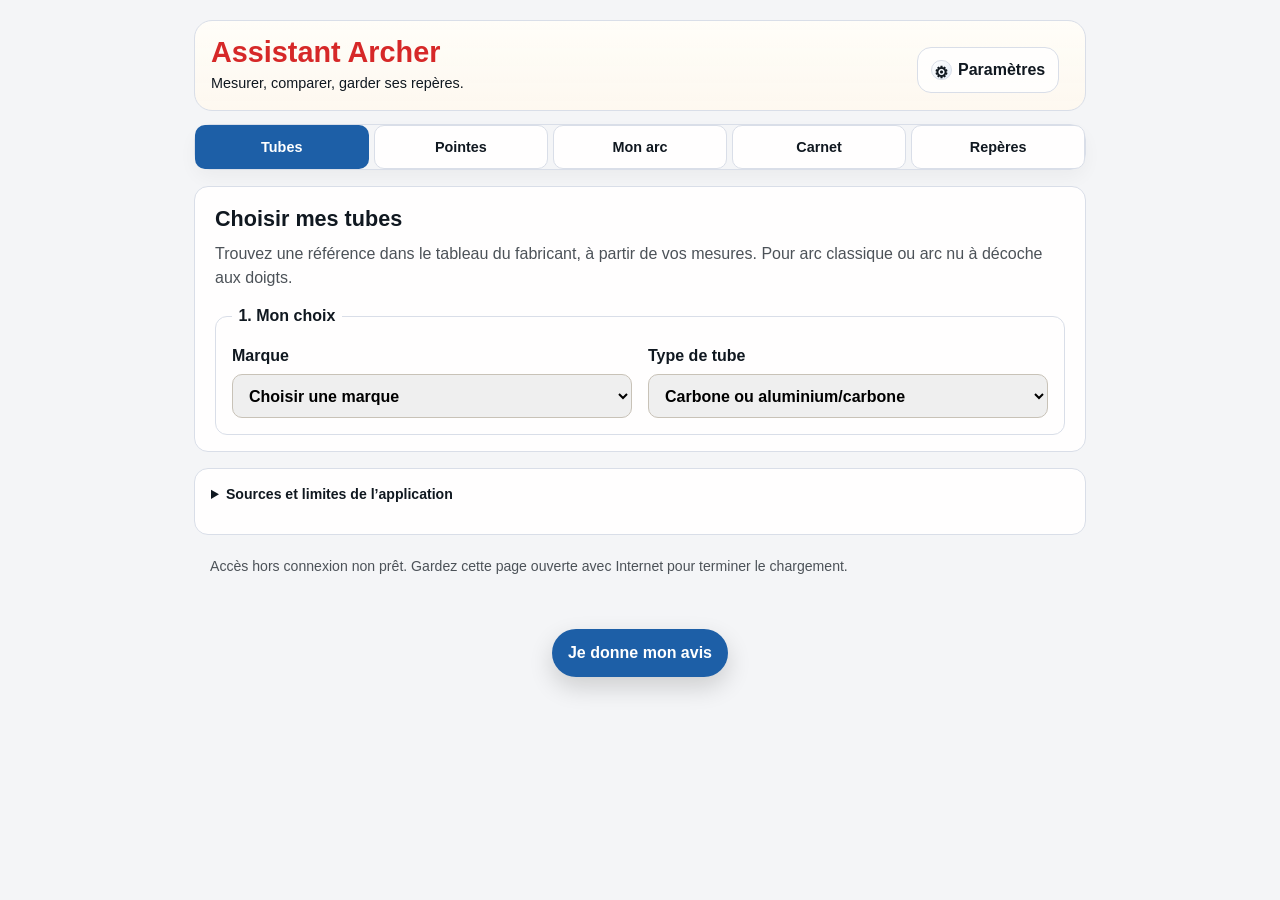
<file: index.html>
<!doctype html>
<html lang="fr">
<head>
  <meta charset="UTF-8" />
  <meta name="viewport" content="width=device-width, initial-scale=1.0" />
  <title>Assistant Archer</title>
  <meta name="description" content="Assistant Archer : aide indicative au choix des fleches, aux reglages et aux reperes." />
  <meta name="theme-color" content="#b23b2f" />
  <link rel="manifest" href="manifest.webmanifest" />
  <link rel="icon" href="icon-assistant-archer-v11.svg" type="image/svg+xml" />
  <link rel="stylesheet" href="styles.css?v=20261127-simple-2" />
  <link rel="stylesheet" id="releaseTheme" href="release.css?v=20261127-simple-2" />
</head>
<body>
  <main class="app">
    <header class="hero">
      <div class="hero-copy"><h1>Assistant Archer</h1><p>Mesurer, comparer, garder ses repères.</p></div>
      <details class="app-settings">
        <summary class="app-settings-toggle" aria-label="Ouvrir les parametres"><span class="gear-icon" aria-hidden="true">&#9881;</span><span> Paramètres</span></summary>
        <div class="app-settings-body">
          <div class="app-settings-grid">
            <div class="theme-picker"><label for="themeSelect">Thème</label><select id="themeSelect"><option value="cible">Cible</option><option value="campagne">Campagne</option><option value="3d">3D</option></select></div>
            <label>Type d’arc<select id="bowStyle"><option value="classique">Classique</option><option value="barebow">Barebow</option></select></label>
          </div>
          <p id="appReleaseStatic" style="margin:.8rem 0 0;font-weight:700;opacity:.8">Version : audit du 21 octobre 2026</p>
        </div>
      </details>
    </header>

    <nav class="tab-nav" aria-label="Navigation principale"><button type="button" class="tab-button is-active" data-tab="spine">Tubes</button><button type="button" class="tab-button" data-tab="point">Pointes</button><button type="button" class="tab-button" data-tab="arc-setup">Mon arc</button><button type="button" class="tab-button" data-tab="notebook">Carnet</button><button type="button" class="tab-button" data-tab="sight" id="sightTabButton">Repères</button></nav>

    <section class="tab-panel" data-panel="point" hidden>
      <section class="card">
        <h2>Comparer mes pointes</h2>
        <p>Comparez votre montage au tableau, puis préparez un essai au tir. Pour classique et arc nu à décoche aux doigts.</p>
        <form id="point-form" novalidate>
          <fieldset><legend>1. Mon tube actuel</legend><div class="field-grid">
            <label>Marque du tube<select id="point-brand"><option value="">Choisir la marque</option><option value="easton">Easton</option><option value="victory">Victory</option><option value="skylon">Skylon</option><option value="carbon">Carbon Express (document uniquement)</option></select></label>
            <label>Modèle exact<input id="point-model" type="text" maxlength="100" placeholder="Inscription sur le tube" required></label>
            <label>Type de tube<select id="point-material"><option value="carbon">Carbone ou aluminium/carbone</option><option value="alu">Aluminium — code de taille</option></select></label>
            <label>Spine ou code inscrit<input id="point-spine" type="text" maxlength="30" placeholder="Valeur inscrite sur votre tube" required></label>
            <label>Longueur pour ce tableau (pouces)<input id="point-length" type="number" min="1" step="any" required></label>
            <label>Puissance mesurée à mon allonge (lb)<input id="point-weight" type="number" min="1" step="any" required></label>
            <label>Type de branches<select id="point-limbs"><option value="">À identifier</option><option value="carbon">Carbone de compétition (termes Easton)</option><option value="beginner">Bois / fibre de verre débutant</option></select></label>
          </div><p id="point-length-help" class="field-hint"></p><p>Le code d’un tube aluminium (par exemple 1914) ne se convertit pas directement en spine carbone.</p></fieldset>
          <fieldset><legend>2. Ma masse avant</legend><div class="field-grid">
            <label>Masse de ma pointe (grains)<input id="point-mass" type="number" min="1" step="any" required></label>
            <label>Insert, outsert et autres composants avant (grains)<input id="point-insert" type="number" min="0" step="any" placeholder="0 si aucun" required></label>
          </div><details id="point-options"><summary>Comparer d’autres masses de pointe (facultatif)</summary><label>Autres masses de pointe à comparer (facultatif)<input id="point-candidates" type="text" maxlength="150" placeholder="Séparer les masses par ;" aria-describedby="candidate-help"></label><p id="candidate-help">Saisissez seulement les masses que vous envisagez pour une pointe compatible. L’insert reste inchangé dans la comparaison.</p></details></fieldset>
          <details class="trial-details"><summary>3. J’ai fait un essai fûts nus / flèches empennées (facultatif)</summary>
            <p>Comparez des flèches de même montage, pointes de cible, au même point visé. Observez les groupes depuis le pas de tir. Contrôlez d’abord le détalonnage et les contacts ; faites-vous accompagner pour vos premiers essais.</p>
            <div class="field-grid"><label>Ma latéralité<select id="point-hand"><option value="">À préciser</option><option value="right">Droitier</option><option value="left">Gaucher</option></select></label>
            <label>Groupe des fûts nus par rapport aux empennées<select id="point-impact"><option value="none">Pas d’essai / résultat incertain</option><option value="left">À gauche</option><option value="center">Dans le même groupe</option><option value="right">À droite</option></select></label></div>
            <label class="check-line"><input id="point-repeatable" type="checkbox"> L’écart est répété sur plusieurs volées, avec des groupements réguliers.</label>
            <label class="check-line"><input id="point-clearance" type="checkbox"> J’ai contrôlé l’absence de contact parasite des flèches avec l’arc.</label>
          </details>
          <label class="check-line"><input id="point-measured" type="checkbox"> Je confirme mes mesures, les masses avant et la convention de longueur du fabricant.</label>
          <button type="submit">Comparer au tableau</button>
        </form>
      </section>
      <section class="card result" id="point-result" tabindex="-1" aria-live="polite" hidden><h2>Ma comparaison</h2><p>Le spine seul ne suffit pas. Renseignez le montage pour lire le tableau ; ajoutez votre essai pour obtenir une piste de réglage.</p></section>
      <section class="point-actions" hidden><button id="save-point" type="button" disabled>Enregistrer dans mon carnet</button><p id="point-save-status" role="status"></p></section>
    </section>

    <section class="tab-panel is-active" data-panel="spine">
      <section class="card tube-choice-card">
        <h2>Choisir mes tubes</h2>
        <p class="tube-intro">Trouvez une référence dans le tableau du fabricant, à partir de vos mesures. Pour arc classique ou arc nu à décoche aux doigts.</p>
        <form id="spine-form" novalidate autocomplete="off">
          <fieldset><legend>1. Mon choix</legend><div class="field-grid">
            <label>Marque<select id="preferredBrand" required><option value="">Choisir une marque</option><option value="easton">Easton</option><option value="victory">Victory</option><option value="skylon">Skylon</option><option value="all">Comparer Easton, Victory et Skylon</option><option value="carbon">Carbon Express — document uniquement</option></select></label>
            <label>Type de tube<select id="shaftMaterial"><option value="carbon">Carbone ou aluminium/carbone</option><option value="alu">Aluminium — codes de taille</option><option value="all">Comparer les matériaux disponibles</option></select></label>
          </div><p id="tube-compatibility" class="field-hint" hidden>Pour cette marque, aucun tableau aluminium n’est contrôlé. Choisissez Easton pour lire des codes aluminium.</p></fieldset>
          <section id="tube-document" class="tube-reading" hidden><h3>Carbon Express : consulter la source</h3><p>Des codes du document restent ambigus. Aucun spine générique n’est calculé à partir de ces codes.</p><a href="https://thecarbonexpress.com/wp-content/uploads/2024/11/recurve-series-arrow-selection-chart.pdf" target="_blank" rel="noopener noreferrer">Ouvrir le tableau Carbon Express</a></section>
          <fieldset id="tube-measures" hidden><legend>2. Mes mesures</legend>
            <div class="field-grid"><label id="drawWeightLabel"><span>Puissance à mon allonge</span><input id="drawWeight" type="number" min="0" step="any" inputmode="decimal" placeholder="Mesurée au peson" required></label><label>Unité de puissance<select id="tube-weight-unit"><option value="lb">Livres (lb)</option><option value="kg">Kilogrammes (kg)</option></select></label>
            <label id="arrowLengthLabel"><span id="tube-length-title">Longueur de flèche pour le tableau (pouces)</span><input id="arrowLength" type="number" min="0" step="any" inputmode="decimal" placeholder="Votre mesure" required></label><label>Unité des longueurs<select id="tube-length-unit"><option value="in">Pouces</option><option value="cm">Centimètres</option></select></label></div>
            <p id="tube-length-help" class="field-hint"></p>
            <label id="tube-skylon-extra" hidden><span id="tube-skylon-title">Longueur Skylon de coupe à coupe (pouces, facultatif)</span><input id="verifiedSkylonLength" type="number" min="0" step="any" inputmode="decimal" placeholder="Mesure distincte, pour le résultat Skylon"></label>
            <details><summary>Comment prendre les mesures ?</summary><p>Mesurez la puissance au peson à votre allonge de tir, avec votre arc monté. La puissance marquée sur les branches ne la remplace pas. Pour la longueur, utilisez les points de mesure indiqués ci-dessus ; l’allonge et la longueur de flèche sont deux mesures différentes.</p><p>Les unités choisies sont converties vers celles du tableau. L’application n’arrondit pas une puissance pour la faire entrer dans une ligne absente.</p></details>
          </fieldset>
          <fieldset id="tube-conditions" hidden><legend>3. Conditions du tableau</legend><div class="field-grid">
            <label>Masse avant totale (grains)<input id="verifiedFront" type="number" min="0" step="any" inputmode="decimal" placeholder="Pointe + insert et autres masses avant"></label>
            <label>Branches pour le tableau Easton<select id="verifiedLimbs"><option value="">Identifier mes branches</option><option value="carbon">Carbone de compétition (termes Easton)</option><option value="beginner">Bois / fibre de verre débutant</option></select></label>
          </div><p class="field-hint">Additionnez les masses réellement montées à l’avant. Ne confondez pas les grains avec les grammes.</p></fieldset>
          <label id="tube-confirmation" class="check-line" hidden><input id="verifiedConvention" type="checkbox"> Je confirme la puissance mesurée, la longueur selon la convention indiquée et les conditions du tableau.</label>
          <p id="selection-status" role="alert"></p>
          <button id="tube-submit" type="submit" hidden>Lire le tableau fabricant</button>
          <div hidden>
            <div id="guidedQuestions"><select id="archerExperience"><option value="experienced">Matériel personnel</option></select><select id="guidedGoal"><option value="club">Club</option></select></div>
            <div class="measurement-check"><input id="drawWeightKnown" type="checkbox"><input id="arrowLengthKnown" type="checkbox"></div>
            <p id="searchModeHelp"></p><p id="materialGuidance"></p><p id="measurementHelp"></p>
            <label id="shootingProfileWrap"><select id="shootingProfile"><option value="recurve_outdoor">Classique</option></select></label>
            <label id="shootingEnvironmentWrap"><select id="shootingEnvironment"><option value="outdoor">Extérieur</option></select></label>
            <label id="disciplineWrap"><select id="discipline"><option value="target">Cible</option></select></label>
          </div>
        </form>
      </section>
      <section class="card result tube-result" id="result" tabindex="-1" aria-live="polite" hidden></section>
      <section id="history" hidden><div id="historyContent"></div><button id="clearHistoryBtn" type="button">Vider l’historique</button></section>

    </section>

    <section class="tab-panel arc-setup-panel" data-panel="arc-setup" hidden>
      <section class="card arc-setup-card">
        <h2 id="arcSetupHeading">Mesures de mon arc</h2>
        <p id="arcSetupIntro">Relevez le band et les deux distances de tiller.</p>
        <form id="arc-setup-form" novalidate autocomplete="off">
          <section class="subcard"><h3>Mes relevés</h3><div class="field-grid">
            <label>Distance corde / branche haute (mm)<input id="upperTiller" type="number" min="150" max="260" step="0.5" placeholder="Ex : 222" required /></label>
<label>Distance corde / branche basse mesuree (mm)<input id="lowerTillerMeasured" type="number" min="150" max="260" step="0.5" placeholder="Ex : 218" required /></label>
<label>Band mesure (cm)<input id="braceMeasured" type="number" min="18" max="28" step="0.1" placeholder="Ex : 22,6" /></label>
          </div><p>Utilisez la même méthode pour les mesures haute et basse.</p></section>
          <details class="measure-help"><summary>Comment mesurer le band et le tiller ?</summary><p>Pour le band, utilisez le point de référence défini par la notice de la poignée. Pour le tiller, relevez la distance corde / branche en haut puis en bas, aux points indiqués par le fabricant.</p><p id="arcSetupDocRef">La notice du matériel définit les limites de réglage.</p><p>Le calcul ne prescrit aucune valeur cible. Faites-vous accompagner pour une première modification des vis de branches.</p></details>
          <details class="subcard"><summary>Identifier mon matériel (facultatif)</summary><h3>Identification du matériel</h3><div class="field-grid">
            <label>Taille d'arc (AMO)<select id="arcLength"><option value="66">66&quot;</option><option value="68" selected>68&quot;</option><option value="70">70&quot;</option><option value="72">72&quot;</option></select></label>
<label>Taille de poignee (&quot;)<select id="riserLength"><option value="23">23&quot;</option><option value="25" selected>25&quot;</option><option value="27">27&quot;</option></select></label>
<label>Puissance marquee des branches (lbs)<input id="limbMarkedWeight" type="number" min="10" max="60" step="1" placeholder="Mesure personnelle" required /></label>
<label>Allonge reelle (&quot;)<input id="drawLengthForWeight" type="number" min="22" max="34" step="0.25" placeholder="Mesure personnelle" required /></label>
          </div><p>Ces champs n’estiment pas la puissance réelle.</p></details>
                  <section class="subcard" id="barebowArcSetupCard" hidden><h3>Reglage arc nu</h3><p>Les reglages d'arc nu dependent fortement de la prise de corde et du deplacement des doigts sous l'encoche. Validez a plusieurs distances.</p><div class="field-grid"><label>Band mesure (cm)<input id="arcBbBandMeasured" type="number" min="18" max="28" step="0.1" /></label><label>Tiller mesure (mm)<input id="arcBbTillerMeasured" type="number" min="-8" max="12" step="0.5" /></label><label>Detalonnage mesure (mm)<input id="arcBbNockingMeasured" type="number" min="0" max="20" step="0.5" /></label><label>Point d ancrage<input id="arcBbAnchorPoint" type="text" maxlength="80" /></label><label>Deplacement des doigts sous l encoche<input id="arcBbStringwalk" type="text" maxlength="80" /></label><label>Point d encochage<input id="arcBbNockingPoint" type="text" maxlength="40" /></label><label>Band<input id="arcBbBraceHeight" type="text" maxlength="40" /></label><label>Tiller<input id="arcBbTiller" type="text" maxlength="40" /></label><label>Berger button<input id="arcBbBerger" type="text" maxlength="80" /></label><label>Centrage fleche<input id="arcBbCenterShot" type="text" maxlength="80" /></label></div></section>
          <button type="submit">Calculer mon tiller</button>
        </form>
      </section>
      <section class="card result" id="arcSetupResult" aria-live="polite" hidden></section>
    </section>

    <section class="tab-panel" data-panel="sight" hidden>
      <section class="card sight-card">
        <div class="sight-header">
          <div>
            <h2 id="sightHeading">Reglage du viseur</h2>
            <p id="sightIntro">Enregistrez vos reperes de viseur par distance et visualisez-les sur une reglette.</p>
          </div>
          <div class="sight-logo" aria-hidden="true">
            <span class="sight-logo-ring"></span>
            <span class="sight-logo-pin"></span>
          </div>
        </div>

        <form id="sight-form" novalidate autocomplete="off">
          <section class="subcard">
            <h3>Fiche viseur</h3>
            <div class="field-grid">
              <label>
                Date
                <input id="sightDate" type="date" required />
              </label>
              <label>
                Titre
                <input id="sightTitle" type="text" maxlength="100" placeholder="Ex : exterieur carbone / salle alu" />
              </label>
              <label>
                Viseur / arc
                <input id="sightEquipment" type="text" maxlength="100" placeholder="Ex : Shibuya / viseur club / WNS" />
              </label>
              <label>
                Fleches utilisees
                <input id="sightArrows" type="text" maxlength="100" placeholder="Ex : Skylon Paragon 700, pointe 100 gr" />
              </label>
            </div>
          </section>

          <section class="subcard">
            <h3>Mes repères par distance</h3><p>Saisissez vos relevés personnels et précisez leur unité dans les notes. La réglette facultative représente uniquement les valeurs numériques en centimètres.</p>
            <div class="sight-layout">
              <div class="sight-mark-grid sight-mark-fields">
                <label>
                  18 m
                  <input id="sightMark18" class="sight-mark-input" data-distance="18" type="text" inputmode="decimal" maxlength="20" />
                </label>
                <label>
                  30 m
                  <input id="sightMark30" class="sight-mark-input" data-distance="30" type="text" inputmode="decimal" maxlength="20" />
                </label>
                <label>
                  40 m
                  <input id="sightMark40" class="sight-mark-input" data-distance="40" type="text" inputmode="decimal" maxlength="20" />
                </label>
                <label>
                  50 m
                  <input id="sightMark50" class="sight-mark-input" data-distance="50" type="text" inputmode="decimal" maxlength="20" />
                </label>
                <label>
                  60 m
                  <input id="sightMark60" class="sight-mark-input" data-distance="60" type="text" inputmode="decimal" maxlength="20" />
                </label>
                <label>
                  70 m
                  <input id="sightMark70" class="sight-mark-input" data-distance="70" type="text" inputmode="decimal" maxlength="20" />
                </label>
              </div>
              <div class="sight-custom-distance">

                <label>
                  Distance a reperer (m)
                  <input id="sightCustomDistance" type="number" min="1" max="120" step="1" inputmode="numeric" placeholder="Ex : 25" />
                </label>
                <button id="addSightDistanceBtn" type="button">Ajouter une distance</button>
              </div>

              <details class="sight-ruler-details"><summary>Voir mes repères sur la réglette (facultatif)</summary><label>
                  Ecriture reglette
                  <select id="scaleLabelSideSight" aria-label="Position des mesures de reglette viseur">
                    <option value="left">Gauche</option>
                    <option value="right">Droite</option>
                  </select>
                </label>              <div class="sight-visual" id="sightVisual" aria-label="Representation des reperes de viseur">
                <p class="sight-help" id="sightHelp">Indiquez une distance, ajoutez le curseur, puis glissez-le sur la reglette.</p>
                <div class="sight-rail" id="sightRail" aria-label="Reglette de viseur de 0 a 16 centimetres">
                  <span class="sight-scale-label" style="top: 8%">0 cm</span>
                  <span class="sight-scale-label" style="top: 29%">4</span>
                  <span class="sight-scale-label" style="top: 50%">8</span>
                  <span class="sight-scale-label" style="top: 71%">12</span>
                  <span class="sight-scale-label" style="top: 92%">16 cm</span>
                  <span class="sight-tick is-major" style="top: 8%"></span>
                  <span class="sight-tick is-major" style="top: 29%"></span>
                  <span class="sight-tick is-major" style="top: 50%"></span>
                  <span class="sight-tick is-major" style="top: 71%"></span>
                  <span class="sight-tick is-major" style="top: 92%"></span>
                  <div id="sightMarkers" class="sight-markers"></div>
                </div>
                <p class="sight-scale-note" id="sightScaleNote">0 cm en haut, 16 cm en bas. Fleches clavier : 1 mm, Page : 1 cm.</p>
              </div>
            </div>
            <label>
              <span id="sightNotesLabel">Notes viseur</span>
              <textarea id="sightNotes" rows="3" maxlength="700" placeholder="Ex : verifier 50 m avec vent de face, lumiere faible, changement de pointe..."></textarea>
            </label>
            <div class="row-actions">
              <button id="saveSightBtn" type="submit">Enregistrer le reglage viseur</button>
              <button id="resetSightBtn" type="button">Vider</button>
            </div>
          </section>
        </form>
      </section>

      <section class="card result" id="sightResult" aria-live="polite">
        <h2 id="sightResultHeading">Reglages viseur enregistres</h2>
        <p id="sightStatus">Aucun reglage viseur pour le moment.</p>
        <div id="sightContent"></div>
      </section>
    </section>

    <section class="tab-panel" data-panel="notebook" hidden>
      <section class="card"><h2>Mon carnet</h2><p>Gardez vos configurations et vos observations au tir. Seul un titre, un arc ou un modèle de flèche est nécessaire pour enregistrer.</p>
        <form id="notebook-form" novalidate autocomplete="off">
          <div class="field-grid">
            <label>
                Date
                <input id="notebookDate" type="date" required />
              </label>
<label>
                Titre libre
                <input id="notebookTitle" type="text" maxlength="100" placeholder="Ex : reglages salle mars / setup exterieur" />
              </label>
<label>
                Arc / modele
                <input id="notebookArcModel" type="text" maxlength="100" placeholder="Ex : WNS / Hoyt / autre" />
              </label>
<label>
                Modele
                <input id="notebookArrowModel" type="text" maxlength="100" list="notebookArrowModelOptions" placeholder="Ex : Paragon 800" />
                <datalist id="notebookArrowModelOptions"></datalist>
                <small id="notebookArrowModelHint" class="field-hint"></small>
              </label>
<label>
                Spine
                <input id="notebookArrowSpine" type="text" maxlength="40" placeholder="Ex : 800 / A3 / NPX7500" />
              </label>
          </div>
          <details id="notebook-details"><summary>Ajouter les mesures et le matériel détaillé</summary>
            <h3>Arc et réglages</h3><div class="field-grid">
              <label>
                Taille d'arc
                <input id="notebookArcLength" type="text" maxlength="20" placeholder='Ex : 68"' />
              </label>
<label>
                Poignee
                <input id="notebookRiserLength" type="text" maxlength="20" placeholder='Ex : 25"' />
              </label>
<label>
                Branches
                <input id="notebookLimbs" type="text" maxlength="100" placeholder="Ex : WNS / Uukha / autre" />
              </label>
<label>
                Puissance marquee
                <input id="notebookLimbWeight" type="text" maxlength="20" placeholder="Ex : 30 lbs" />
              </label>
<label>
                Allonge
                <input id="notebookDrawLength" type="text" maxlength="20" placeholder='Ex : 28"' />
              </label>
<label>
                Band
                <input id="notebookBrace" type="text" maxlength="20" placeholder="Ex : 22,5 cm" />
              </label>
<label>
                Tiller haut
                <input id="notebookUpperTiller" type="text" maxlength="20" placeholder="Ex : 222 mm" />
              </label>
<label>
                Tiller bas
                <input id="notebookLowerTiller" type="text" maxlength="20" placeholder="Ex : 216 mm" />
              </label>
<label>
                Tiller positif
                <input id="notebookPositiveTiller" type="text" maxlength="20" placeholder="Ex : +6 mm" />
              </label>
<label>
                Puissance tiree estimee
                <input id="notebookEstimatedWeight" type="text" maxlength="20" placeholder="Ex : 31 lbs" />
              </label>
            </div>
            <h3>Flèches</h3><div class="field-grid">
              <label>
                Marque
                <input id="notebookArrowBrand" type="text" maxlength="80" placeholder="Ex : Skylon" />
              </label>
<label>
                Longueur
                <input id="notebookArrowLength" type="text" maxlength="20" placeholder='Ex : 28"' />
              </label>
<label>
                Pointe
                <input id="notebookPointWeight" type="text" maxlength="20" placeholder="Ex : 100 gr" />
              </label>
            </div>
            <button id="prefillNotebookBtn" type="button" class="secondary-action">Reprendre mes mesures</button>
          </details>
          <label>
              Remarques / sensations / conseil entraineur
              <textarea id="notebookNotes" rows="5" maxlength="1000" placeholder="Ex : bon ressenti, a re-tester avec 110 gr, avis entraineur..."></textarea>
            </label>
          <div class="row-actions"><button id="saveNotebookBtn" type="submit">Enregistrer la fiche</button><button id="resetNotebookBtn" type="button" class="secondary-action">Nouvelle fiche</button></div>
        </form>
      </section>
      <section class="card result" id="notebookResult" aria-live="polite"><h2>Mes fiches</h2><p id="notebookStatus">Aucune fiche pour le moment.</p><div id="notebookContent"></div></section>
    </section>
  </main>
  <button id="feedbackToggleBtn" class="feedback-toggle" type="button" aria-expanded="false" aria-controls="feedbackPanel">Je donne mon avis</button>
  <section id="feedbackPanel" class="feedback-panel" hidden><div class="feedback-panel-card"><div class="feedback-panel-head"><h2>Je donne mon avis</h2><button id="feedbackCloseBtn" type="button" class="feedback-close">Fermer</button></div><form id="feedbackForm"><fieldset class="feedback-categories"><legend>Categorie</legend><label><input type="radio" name="feedbackCategory" value="Ca manque" /> Ca manque</label><label><input type="radio" name="feedbackCategory" value="C'est faux" /> C'est faux</label><label><input type="radio" name="feedbackCategory" value="C'est confus" /> C'est confus</label><label><input type="radio" name="feedbackCategory" value="C'est utile" /> C'est utile</label></fieldset><label>Mon avis<textarea id="feedbackMessage" rows="4" maxlength="600"></textarea></label><div class="row-actions"><button id="feedbackSendBtn" type="button">Envoyer mon avis</button><button id="feedbackResetBtn" type="button">Vider</button></div></form><p id="feedbackStatus"></p></div></section>
  <script src="app-config.js?v=20261127-simple-2"></script>
  <script src="app.js?v=20261127-simple-2"></script>
  <script src="foc-measure.js?v=20261127-simple-2"></script>
  <script src="reliability.js?v=20261127-simple-2"></script>
  <script src="verified-engine.js?v=20261127-simple-2"></script>
  <script src="verified-app.js?v=20261127-simple-2"></script>
  <script src="tube-selector.js?v=20261127-simple-2"></script>
  <script src="tube-ui.js?v=20261127-simple-2"></script>
  <script src="point-advisor.js?v=20261127-simple-2"></script>
  <script src="point-ui.js?v=20261127-simple-2"></script>
  <script src="backup-data.js?v=20261127-simple-2"></script>
  <script src="backup-ui.js?v=20261127-simple-2"></script>
  <script src="pwa.js?v=20261127-simple-2"></script>
</body>
</html></details>
</file>
<file: styles.css>
﻿:root {
  --bg: #f2efe6;
  --card: #fffdf8;
  --ink: #111111;
  --accent: #b23b2f;
  --accent-2: #1f4e79;
  --line: #ddd6c9;
  --theme-glow-1: #fff6dd;
  --theme-glow-2: #e8f1ff;
  --theme-art: radial-gradient(circle at 88% 14%, rgba(255, 255, 255, 0.14) 0 36px, transparent 37px);
  --hero-badge: radial-gradient(circle at center, rgba(255, 255, 255, 0.7) 0 26%, transparent 27%);
}

* {
  box-sizing: border-box;
}

:root[data-theme="cible"] {
  --bg: #f4f5f7;
  --card: #fffefe;
  --ink: #101820;
  --accent: #d62828;
  --accent-2: #1d5fa7;
  --line: #d9dee8;
  --theme-glow-1: #ffe884;
  --theme-glow-2: #d9ecff;
  --theme-art:
    radial-gradient(circle at 88% 14%, #f7d32a 0 18px, #cf2e2e 18px 32px, #1d63b2 32px 46px, #111111 46px 60px, #f9f9f9 60px 64px, transparent 64px),
    radial-gradient(circle at 92% 18%, #f7d32a 0 12px, #cf2e2e 12px 22px, #1d63b2 22px 32px, #111111 32px 42px, #f9f9f9 42px 46px, transparent 46px);
  --hero-badge:
    radial-gradient(circle at center, #f7d32a 0 18%, #cf2e2e 19% 33%, #1d63b2 34% 48%, #111111 49% 63%, #f9f9f9 64% 67%, transparent 68%);
}

:root[data-theme="campagne"] {
  --bg: #eee8dd;
  --card: #fffdfa;
  --ink: #181512;
  --accent: #111111;
  --accent-2: #8a7446;
  --line: #d9cfbf;
  --theme-glow-1: #f7f1e3;
  --theme-glow-2: #e2d7bd;
  --theme-art:
    radial-gradient(circle at 88% 14%, #f3dd34 0 18px, #111111 18px 34px, #111111 34px 52px, #f4f1eb 52px 56px, transparent 56px),
    radial-gradient(circle at 90% 16%, rgba(243, 221, 52, 0.18) 0 72px, transparent 73px),
    linear-gradient(135deg, rgba(255, 255, 255, 0.18), transparent 40%);
  --hero-badge:
    radial-gradient(circle at center, #f3dd34 0 17%, #111111 18% 31%, #f4f1eb 32% 35%, #111111 36% 49%, #f4f1eb 50% 53%, #111111 54% 67%, transparent 68%);
}

:root[data-theme="3d"] {
  --bg: #eadfce;
  --card: #fffaf3;
  --ink: #241911;
  --accent: #b34f1d;
  --accent-2: #5c6b2f;
  --line: #d9c7b2;
  --theme-glow-1: #ffd29a;
  --theme-glow-2: #d9e2ba;
  --theme-art:
    url("data:image/svg+xml,%3Csvg xmlns='http://www.w3.org/2000/svg' width='220' height='220' viewBox='0 0 220 220'%3E%3Cg fill='none' fill-rule='evenodd'%3E%3Cellipse cx='112' cy='135' rx='54' ry='34' fill='%236c5b3b' fill-opacity='.18'/%3E%3Cellipse cx='154' cy='112' rx='14' ry='18' fill='%236c5b3b' fill-opacity='.18'/%3E%3Cpath d='M147 78c0-25 10-44 20-44 7 0 9 17 3 39-4 14-11 24-16 24-4 0-7-7-7-19Z' fill='%236c5b3b' fill-opacity='.18'/%3E%3Cpath d='M129 80c-3-25 3-45 13-46 7 0 12 16 11 39-1 15-6 26-11 27-5 0-10-6-13-20Z' fill='%236c5b3b' fill-opacity='.18'/%3E%3Ccircle cx='83' cy='122' r='10' fill='%23f5f0e6' fill-opacity='.5'/%3E%3Ccircle cx='83' cy='122' r='6' fill='%23a65a2a' fill-opacity='.35'/%3E%3Ccircle cx='133' cy='138' r='8' fill='%23f5f0e6' fill-opacity='.5'/%3E%3Ccircle cx='133' cy='138' r='4' fill='%23a65a2a' fill-opacity='.35'/%3E%3C/g%3E%3C/svg%3E"),
    radial-gradient(circle at 90% 16%, rgba(179, 79, 29, 0.16) 0 44px, transparent 45px);
  --hero-badge:
    url("data:image/svg+xml,%3Csvg xmlns='http://www.w3.org/2000/svg' width='240' height='180' viewBox='0 0 240 180'%3E%3Cg fill='none' fill-rule='evenodd'%3E%3Cellipse cx='118' cy='94' rx='74' ry='40' fill='%236a5237'/%3E%3Cellipse cx='54' cy='88' rx='28' ry='22' fill='%236a5237'/%3E%3Cellipse cx='30' cy='94' rx='14' ry='9' fill='%236a5237'/%3E%3Cpath d='M40 69l9-14 9 14' fill='%236a5237'/%3E%3Cpath d='M58 67l8-12 8 12' fill='%236a5237'/%3E%3Crect x='74' y='120' width='12' height='34' rx='5' fill='%236a5237'/%3E%3Crect x='102' y='122' width='12' height='32' rx='5' fill='%236a5237'/%3E%3Crect x='148' y='122' width='12' height='32' rx='5' fill='%236a5237'/%3E%3Crect x='176' y='120' width='12' height='34' rx='5' fill='%236a5237'/%3E%3Cpath d='M191 73c17 3 28 12 33 24' stroke='%236a5237' stroke-width='6' stroke-linecap='round'/%3E%3Ccircle cx='44' cy='85' r='3.5' fill='%231d1712'/%3E%3Cg transform='translate(124 92)' stroke='%23f3efe7'%3E%3Cellipse rx='35' ry='23' stroke-width='3'/%3E%3Cellipse rx='22' ry='14' stroke-width='3'/%3E%3Cellipse rx='11' ry='7' stroke-width='3'/%3E%3C/g%3E%3C/g%3E%3C/svg%3E");
}

body {
  margin: 0;
  font-family: "Segoe UI", Tahoma, Geneva, Verdana, sans-serif;
  color: var(--ink);
  background:
    radial-gradient(circle at 10% 10%, var(--theme-glow-1) 0 15%, transparent 30%),
    radial-gradient(circle at 90% 90%, var(--theme-glow-2) 0 15%, transparent 30%),
    var(--bg);
  background-repeat: no-repeat, no-repeat, repeat;
  background-size: auto, auto, auto;
  background-position: 0 0, 100% 100%, 0 0;
}

.app {
  max-width: 760px;
  margin: 0 auto;
  padding: 20px 14px 40px;
}

.hero {
  position: relative;
  display: grid;
  gap: 12px;
  padding: 18px 20px;
  border: 1px solid var(--line);
  border-radius: 18px;
  background: linear-gradient(180deg, rgba(255, 253, 248, 0.96) 0%, rgba(255, 249, 239, 0.94) 100%);
  box-shadow: 0 8px 24px rgba(0, 0, 0, 0.06);
  overflow: visible;
}

.hero::after {
  content: "";
  position: absolute;
  right: 18px;
  bottom: 16px;
  width: 92px;
  height: 92px;
  background: var(--hero-badge);
  background-repeat: no-repeat;
  background-position: center;
  background-size: contain;
  opacity: 0.98;
  pointer-events: none;
}

.hero > * {
  position: relative;
  z-index: 1;
}

.hero h1 {
  margin: 0;
  font-size: clamp(1.8rem, 2.8vw, 2.4rem);
  color: var(--accent);
  line-height: 1.05;
  max-width: 12ch;
}

.hero p {
  margin: 8px 0 0;
  max-width: 38ch;
}

.theme-picker {
  margin-top: 2px;
  width: 100%;
}

.app-settings {
  position: absolute;
  top: 10px;
  right: 10px;
  width: auto;
  border: 1px solid var(--line);
  border-radius: 14px;
  background: rgba(255, 255, 255, 0.82);
  overflow: visible;
  z-index: 4;
  box-shadow: 0 6px 18px rgba(0, 0, 0, 0.08);
}

.app-settings-toggle {
  list-style: none;
  cursor: pointer;
  display: inline-flex;
  align-items: center;
  justify-content: center;
  width: 36px;
  height: 36px;
  padding: 0;
}

.app-settings-toggle::-webkit-details-marker {
  display: none;
}

.app-settings-body {
  padding: 0 0.75rem 0.75rem;
  width: min(260px, calc(100vw - 40px));
}

.app-settings[open] {
  background: rgba(255, 255, 255, 0.96);
  box-shadow: 0 14px 28px rgba(0, 0, 0, 0.16);
}

.app-settings-grid {
  display: grid;
  gap: 0.6rem;
}

.sr-only {
  position: absolute;
  width: 1px;
  height: 1px;
  padding: 0;
  margin: -1px;
  overflow: hidden;
  clip: rect(0, 0, 0, 0);
  white-space: nowrap;
  border: 0;
}

.theme-picker label {
  display: block;
  margin-bottom: 6px;
  font-size: 0.9rem;
  color: var(--accent-2);
  font-weight: 700;
}

.theme-picker select {
  width: 100%;
  background: rgba(255, 255, 255, 0.94);
}

.tab-nav {
  display: grid;
  grid-template-columns: repeat(3, 1fr);
  gap: 10px;
  margin-top: 18px;
  padding: 6px;
  border: 1px solid var(--line);
  border-radius: 16px;
  background: rgba(255, 253, 248, 0.88);
  box-shadow: 0 8px 18px rgba(0, 0, 0, 0.04);
}

.tab-button {
  border: 1px solid var(--line);
  background: #f6f1e5;
  color: var(--ink);
  font-weight: 800;
  min-height: 52px;
  padding: 12px 14px;
  line-height: 1.2;
}

.tab-button.is-active {
  background: linear-gradient(90deg, var(--accent), var(--accent-2));
  color: #fff;
  border-color: transparent;
}

.tab-panel[hidden] {
  display: none;
}

.measurement-guide {
  margin-top: 14px;
  padding: 14px;
  border: 1px solid #d8d2c8;
  border-radius: 12px;
  background: #fffdfa;
}

.measurement-guide h3 {
  margin: 0 0 10px;
  color: var(--accent-2);
}

.measurement-guide p {
  margin: 10px 0 0;
}

.danger-guide {
  border-color: #e2c1b8;
  background: linear-gradient(180deg, #fff8f3 0%, #fff1e8 100%);
}

.danger-guide h3 {
  color: #9c3827;
}

.subcard {
  margin-top: 16px;
  padding: 16px;
  border: 1px solid #d8d2c8;
  border-radius: 14px;
  background: #fffdfa;
}

.subcard h3 {
  margin: 0 0 12px;
  color: var(--accent-2);
}

.subcard p {
  margin: 12px 0 0;
}

.field-grid {
  display: grid;
  gap: 14px;
}

.field-hint {
  display: block;
  margin-top: 6px;
  color: var(--muted);
  font-size: 0.9rem;
  line-height: 1.35;
}

@media (min-width: 760px) {
  .field-grid {
    grid-template-columns: repeat(2, minmax(0, 1fr));
  }
}

.measurement-list {
  margin: 0;
  padding-left: 18px;
}

.measurement-list li {
  margin: 8px 0;
}

.arc-setup-panel {
  display: grid;
  gap: 12px;
}

.arc-setup-card > p {
  line-height: 1.45;
}

.arc-setup-card .measurement-guide,
.arc-setup-card .danger-guide {
  margin-top: 12px;
  padding: 12px 14px;
  border-radius: 12px;
}

.arc-setup-card .subcard {
  margin-top: 12px;
  padding: 14px;
}

.arc-setup-card .subcard h3 {
  margin-bottom: 10px;
}

.arc-setup-card .field-grid {
  gap: 10px;
}

.arc-setup-card .measurement-list {
  margin-top: 8px;
}

.arc-setup-card button[type="submit"] {
  margin-top: 4px;
}

.arc-setup-result h2 {
  margin-bottom: 10px;
}

.arc-setup-result .subcard p {
  margin: 8px 0;
  line-height: 1.42;
}

.arc-setup-result .measurement-list {
  margin-top: 8px;
}

.card {
  background: var(--card);
  border: 1px solid var(--line);
  border-radius: 14px;
  padding: 16px;
  margin-top: 16px;
  box-shadow: 0 6px 20px rgba(0, 0, 0, 0.06);
}

:root[data-theme="campagne"] .card,
:root[data-theme="campagne"] .subcard,
:root[data-theme="campagne"] .measurement-guide,
:root[data-theme="campagne"] .mini-card,
:root[data-theme="campagne"] .merchant-panel,
:root[data-theme="campagne"] .merchant-block,
:root[data-theme="campagne"] .merchant-shop,
:root[data-theme="campagne"] .notebook-item {
  background:
    linear-gradient(180deg, rgba(255, 255, 255, 0.96) 0%, rgba(247, 241, 227, 0.96) 100%);
  border-color: #d4c5aa;
}

:root[data-theme="campagne"] .tab-button {
  background: linear-gradient(180deg, #f7f2e8 0%, #e9dfcc 100%);
}

:root[data-theme="campagne"] .tab-button.is-active,
:root[data-theme="campagne"] button {
  background: linear-gradient(90deg, #111111, #8a7446);
}

form {
  display: grid;
  gap: 12px;
}

label {
  display: grid;
  gap: 6px;
  font-weight: 600;
}

input,
textarea,
select,
button {
  font: inherit;
  border-radius: 10px;
  border: 1px solid #c8c2b7;
  padding: 10px 12px;
}

textarea {
  resize: vertical;
}

button {
  border: none;
  background: linear-gradient(90deg, var(--accent), var(--accent-2));
  color: white;
  cursor: pointer;
  font-weight: 700;
}

#clearHistoryBtn {
  margin-top: 10px;
  background: #555;
}

#resetCatalogBtn {
  background: #555;
}

.row-actions {
  margin-top: 10px;
  display: flex;
  gap: 8px;
  flex-wrap: wrap;
}

.sight-header {
  display: flex;
  gap: 1rem;
  align-items: center;
  justify-content: space-between;
}

.sight-logo {
  width: 86px;
  height: 86px;
  position: relative;
  flex: 0 0 auto;
  border-radius: 24px;
  background:
    linear-gradient(180deg, rgba(255,255,255,0.9), rgba(255,255,255,0.55)),
    radial-gradient(circle at 50% 45%, var(--accent) 0 5px, transparent 6px),
    linear-gradient(90deg, transparent 43%, var(--accent-2) 44% 56%, transparent 57%),
    linear-gradient(180deg, transparent 10%, var(--accent-2) 11% 89%, transparent 90%);
  border: 1px solid var(--line);
  box-shadow: inset 0 0 0 8px rgba(255,255,255,0.35), 0 12px 28px rgba(0,0,0,0.08);
}

.sight-logo-ring {
  position: absolute;
  inset: 19px;
  border: 8px solid var(--accent-2);
  border-radius: 999px;
}

.sight-logo-pin {
  position: absolute;
  left: 50%;
  top: 52%;
  width: 16px;
  height: 16px;
  transform: translate(-50%, -50%);
  border-radius: 999px;
  background: var(--accent);
  box-shadow: 0 0 0 7px rgba(255,255,255,0.75);
}

.sight-layout {
  display: grid;
  gap: 1rem;
}

.sight-mark-grid {
  display: grid;
  gap: 0.85rem;
}

#barebowArcSetupCard[hidden] {
  display: none !important;
}

:root[data-bow-style="barebow"] #barebowArcSetupCard {
  border-color: color-mix(in srgb, var(--accent-2) 22%, var(--line));
  background: linear-gradient(135deg, rgba(157,95,104,0.08), rgba(255,255,255,0.86));
}

:root[data-bow-style="barebow"] .arc-classic-only {
  display: none !important;
}

:root[data-bow-style="classique"] #barebowArcSetupCard {
  display: none !important;
}

.sight-mark-fields {
  display: none;
}

.gear-icon {
  width: 1.3rem;
  height: 1.3rem;
  display: inline-grid;
  place-items: center;
  border-radius: 999px;
  border: 1px solid var(--line);
  background: linear-gradient(135deg, rgba(255,255,255,0.92), rgba(227,236,247,0.95));
}

.app-settings[open] .gear-icon {
  transform: rotate(25deg);
}

.sight-custom-distance {
  display: grid;
  grid-template-columns: minmax(0, 1fr);
  gap: 0.6rem;
  align-items: end;
  padding: 0.7rem;
  border-radius: 12px;
  background: linear-gradient(135deg, rgba(20,28,38,0.06), rgba(255,255,255,0.74));
  border: 1px solid color-mix(in srgb, var(--accent-2) 12%, var(--line));
}

.sight-custom-distance button {
  white-space: nowrap;
}

.sight-distance-18 { --distance-color: #d92d2d; }
.sight-distance-25 { --distance-color: #f05a28; }
.sight-distance-30 { --distance-color: #e48222; }
.sight-distance-40 { --distance-color: #d1ad16; }
.sight-distance-50 { --distance-color: #178f55; }
.sight-distance-60 { --distance-color: #1f6fd1; }
.sight-distance-70 { --distance-color: #7b43c5; }

.sight-visual {
  min-height: 450px;
  border-radius: 18px;
  border: 1px solid var(--line);
  background:
    radial-gradient(circle at 82% 14%, rgba(255,255,255,0.85), transparent 22%),
    radial-gradient(circle at 12% 88%, rgba(31,111,209,0.18), transparent 34%),
    linear-gradient(135deg, #fdfaf1, #eaf2fb 72%, #f7fbff);
  display: grid;
  gap: 0.75rem;
  place-items: center;
  padding: 1rem;
  overflow: hidden;
}

.sight-help,
.sight-scale-note {
  margin: 0;
  text-align: center;
  color: var(--muted);
  font-size: 0.9rem;
}

.sight-help {
  font-weight: 800;
  color: var(--accent-2);
}

.sight-rail {
  width: min(340px, calc(100vw - 52px));
  height: 410px;
  position: relative;
  border-radius: 30px;
  background:
    linear-gradient(90deg, transparent 0 15%, rgba(20,28,38,0.16) 15% 16%, transparent 16% 34%, #121a27 34% 38%, #1f6fd1 38% 58%, #0f1724 58% 63%, transparent 63% 100%),
    repeating-linear-gradient(180deg, transparent 0 9px, rgba(20,28,38,0.12) 9px 10px),
    linear-gradient(135deg, rgba(255,255,255,0.94), rgba(230,238,248,0.86));
  box-shadow:
    inset 0 0 0 1px rgba(20,28,38,0.09),
    inset 0 0 0 8px rgba(255,255,255,0.46),
    0 26px 54px rgba(20,28,38,0.14);
  touch-action: none;
}

.sight-rail::before {
  content: "";
  position: absolute;
  left: 38%;
  top: 8%;
  bottom: 8%;
  width: 22%;
  border-radius: 16px;
  background:
    repeating-linear-gradient(180deg, rgba(255,255,255,0.96) 0 1px, transparent 1px 9px),
    repeating-linear-gradient(180deg, rgba(255,255,255,0.76) 0 2px, transparent 2px 41px),
    linear-gradient(90deg, rgba(255,255,255,0.22), transparent);
  opacity: 0.82;
  pointer-events: none;
}

:root[data-bow-style="barebow"] .sight-logo {
  background:
    linear-gradient(180deg, rgba(255,255,255,0.9), rgba(255,255,255,0.58)),
    radial-gradient(circle at 72% 40%, rgba(37,49,71,0.88) 0 9px, transparent 10px),
    linear-gradient(110deg, #9a5f66, #b7777f 45%, #8f555d 100%);
}

:root[data-bow-style="barebow"] .sight-logo-ring,
:root[data-bow-style="barebow"] .sight-logo-pin {
  display: none;
}

:root[data-bow-style="barebow"] .sight-rail {
  background:
    linear-gradient(90deg, #181f29 0 15%, transparent 15% 60%, #232e3e 60% 100%),
    linear-gradient(115deg, #7b444d 0%, #9f6168 54%, #7a4148 100%);
}

:root[data-bow-style="barebow"] .sight-rail::before {
  left: 65%;
  width: 24%;
  border-radius: 6px;
  background:
    repeating-linear-gradient(180deg, rgba(255,255,255,0.95) 0 1px, transparent 1px 8px),
    linear-gradient(90deg, rgba(0,0,0,0.16), rgba(255,255,255,0.08));
  opacity: 0.88;
}

:root[data-bow-style="barebow"] .sight-rail::after {
  display: none;
}

:root[data-bow-style="barebow"] .sight-tick {
  left: 63%;
  width: 56px;
}

.sight-rail::after {
  content: "";
  position: absolute;
  left: 34%;
  top: 8%;
  bottom: 8%;
  width: 3px;
  border-radius: 99px;
  background: linear-gradient(180deg, #d72d2d, #e48222, #d1ad16, #178f55, #1f6fd1, #7b43c5);
  box-shadow: 0 0 16px rgba(31,111,209,0.25);
  pointer-events: none;
}

.sight-tick {
  position: absolute;
  left: 45%;
  width: 88px;
  height: 2px;
  transform: translateY(-50%);
  background: rgba(255,255,255,0.72);
  box-shadow: 0 0 0 1px rgba(20,28,38,0.14);
}

.sight-tick.is-major {
  height: 3px;
  background: rgba(255,255,255,0.95);
}

.sight-scale-label {
  position: absolute;
  left: 10%;
  transform: translateY(-50%);
  font-size: 0.78rem;
  font-weight: 800;
  color: rgba(20,28,38,0.72);
  letter-spacing: 0.02em;
  text-align: right;
  width: 42px;
}

:root[data-scale-side="left"] .sight-marker-label {
  left: auto;
  right: calc(50% + 46px);
  text-align: right;
}

:root[data-scale-side="left"] .sight-marker-lead {
  left: auto;
  right: calc(50% + 14px);
  transform-origin: right center;
}

.sight-marker {
  position: absolute;
  left: 50%;
  width: 32px;
  height: 32px;
  border: 0;
  padding: 0;
  border-radius: 999px;
  background: transparent;
  display: grid;
  place-items: center;
  transform: translate(-50%, -50%);
  cursor: grab;
  z-index: 2;
}

.sight-marker:active {
  cursor: grabbing;
}

.sight-marker:focus-visible {
  outline: 3px solid color-mix(in srgb, var(--accent) 70%, white);
  outline-offset: 3px;
}

.sight-marker-dot {
  width: 16px;
  height: 16px;
  border-radius: 999px;
  background: var(--distance-color, var(--accent));
  box-shadow:
    0 0 0 4px rgba(255,255,255,0.92),
    0 0 0 8px color-mix(in srgb, var(--distance-color, var(--accent-2)) 84%, black),
    0 6px 15px rgba(20,28,38,0.25);
}

.sight-marker.is-placeholder .sight-marker-dot {
  background: rgba(255,255,255,0.96);
  box-shadow:
    0 0 0 3px rgba(255,255,255,0.9),
    0 0 0 6px rgba(20,28,38,0.24);
}

.sight-marker-label {
  position: absolute;
  left: calc(50% + 46px);
  transform: translateY(-50%);
  padding: 0.28rem 0.5rem;
  border-radius: 999px;
  background: rgba(255,255,255,0.92);
  border: 1px solid color-mix(in srgb, var(--distance-color, var(--accent-2)) 38%, var(--line));
  font-weight: 800;
  color: color-mix(in srgb, var(--distance-color, var(--accent-2)) 78%, #111);
  white-space: nowrap;
  box-shadow: 0 6px 16px rgba(20,28,38,0.08);
  pointer-events: none;
  z-index: 3;
}

.sight-marker-lead {
  position: absolute;
  left: calc(50% + 14px);
  width: 32px;
  height: 1px;
  transform-origin: left center;
  background: color-mix(in srgb, var(--distance-color, var(--accent-2)) 58%, rgba(20,28,38,0.22));
  pointer-events: none;
  z-index: 1;
}

.sight-marker-lead.is-placeholder {
  opacity: 0.4;
}

.sight-marker-label.is-placeholder {
  color: var(--muted);
  background: rgba(255,255,255,0.72);
  font-weight: 700;
}

.sight-empty {
  position: absolute;
  inset: auto 18px 18px;
  margin: 0;
  padding: 0.6rem 0.75rem;
  border-radius: 12px;
  background: rgba(255,255,255,0.86);
  color: var(--muted);
  text-align: center;
}

@media (min-width: 760px) {
  .sight-layout {
    grid-template-columns: 1fr;
    align-items: start;
  }

  .sight-custom-distance {
    grid-template-columns: minmax(0, 1fr) auto;
  }

  .sight-mark-grid {
    grid-template-columns: repeat(2, minmax(0, 1fr));
  }
}

.feedback-toggle {
  position: fixed;
  right: 14px;
  bottom: 14px;
  z-index: 20;
  border-radius: 999px;
  padding: 12px 16px;
  box-shadow: 0 10px 24px rgba(0, 0, 0, 0.16);
}

.feedback-panel {
  position: fixed;
  right: 14px;
  bottom: 72px;
  z-index: 25;
  width: min(360px, calc(100vw - 20px));
}

.feedback-panel-card {
  border: 1px solid var(--line);
  border-radius: 16px;
  padding: 16px;
  background: var(--card);
  box-shadow: 0 16px 36px rgba(0, 0, 0, 0.16);
}

.feedback-panel-head {
  display: flex;
  align-items: center;
  justify-content: space-between;
  gap: 12px;
}

.feedback-panel-head h2 {
  margin: 0;
  font-size: 1.15rem;
}

.feedback-close {
  padding: 8px 12px;
  background: #555;
}

.feedback-categories {
  margin: 0;
  padding: 0;
  border: 0;
  display: grid;
  gap: 8px;
}

.feedback-categories legend {
  font-weight: 700;
  margin-bottom: 8px;
}

.feedback-categories label {
  display: flex;
  align-items: center;
  gap: 8px;
  font-weight: 600;
}

.feedback-categories input[type="radio"] {
  margin: 0;
}

.feedback-status {
  min-height: 1.2em;
  margin: 12px 0 0;
  color: var(--accent-2);
  font-weight: 600;
}

#catalogStatus {
  margin-top: 10px;
  font-size: 0.95rem;
}

.result h2,
.notes h3 {
  margin-top: 0;
}

.result ul {
  margin-top: 8px;
  padding-left: 20px;
}

.comparison-grid {
  display: grid;
  gap: 12px;
  margin-top: 14px;
}

.mini-card {
  border: 1px solid var(--line);
  border-radius: 12px;
  padding: 14px;
  background: linear-gradient(180deg, #fffefb 0%, #f8f5ee 100%);
}

.mini-card p {
  margin: 0 0 8px;
}

.mini-card-brand {
  font-size: 0.95rem;
  font-weight: 800;
  color: var(--accent);
  text-transform: uppercase;
  letter-spacing: 0.04em;
}

.mini-card-spine {
  font-size: 1.35rem;
  font-weight: 800;
  color: var(--accent-2);
}

.mini-card-meta {
  color: #4c4c4c;
  font-size: 0.95rem;
}

.mini-card-model {
  font-size: 1rem;
}

.mini-card-subtitle {
  margin-top: 10px;
  font-size: 0.92rem;
  font-weight: 700;
  color: var(--accent-2);
}

.mini-card ul {
  margin: 8px 0 0;
  padding-left: 18px;
}

.mini-card li {
  margin: 6px 0;
}

.result-value {
  font-size: 2rem;
  font-weight: 800;
  color: var(--accent-2);
  margin: 6px 0;
}

.badge {
  display: inline-block;
  padding: 4px 10px;
  border-radius: 999px;
  font-size: 0.85rem;
  font-weight: 700;
  color: #fff;
  background: #3b7f2f;
}

.badge.warning {
  background: #a36c00;
}

ul {
  margin: 10px 0 0;
}

.history-list {
  margin: 0;
  padding-left: 20px;
}

.history-list li {
  margin: 6px 0;
}

@media (max-width: 520px) {
  .app {
    padding: 12px 8px 28px;
  }

  body {
    background-size: auto, auto, auto;
    background-position: 0 0, 100% 100%, 0 0;
  }

  .hero {
    padding: 16px 14px 74px;
    gap: 10px;
  }

  .hero::after {
    width: 96px;
    height: 78px;
    right: 10px;
    bottom: 12px;
  }

  .hero h1 {
    font-size: 1.65rem;
    max-width: 8.5ch;
  }

  .hero p {
    margin-top: 2px;
    max-width: 24ch;
    font-size: 0.92rem;
  }

  .theme-picker {
    width: 122px;
  }

  .tab-nav {
    grid-template-columns: 1fr;
    gap: 8px;
    padding: 8px;
    margin-top: 12px;
  }

  .tab-button {
    min-height: 44px;
    padding: 10px 12px;
    font-size: 0.92rem;
  }

  .feedback-toggle {
    right: 10px;
    bottom: 10px;
    padding: 11px 14px;
  }

  .feedback-panel {
    right: 10px;
    left: 10px;
    bottom: 64px;
    width: auto;
  }
}

.merchant-panel {
  margin-top: 1rem;
  padding: 1rem;
  border: 1px solid #dfcfb9;
  border-radius: 14px;
  background: linear-gradient(180deg, #fffaf1 0%, #f7efe2 100%);
}

.merchant-panel h3 {
  margin: 0;
  color: var(--accent);
}

.merchant-panel-meta {
  margin: 0.35rem 0 0.85rem;
  color: #6d6252;
  font-size: 0.94rem;
}

.merchant-block {
  padding: 0.9rem;
  border-radius: 12px;
  background: rgba(255, 255, 255, 0.7);
  border: 1px solid #e5d8c7;
}

.merchant-intro {
  margin: 0 0 0.8rem;
  font-weight: 700;
  color: #3f3325;
}

.merchant-shops {
  list-style: none;
  padding: 0;
  margin: 0;
  display: grid;
  gap: 0.75rem;
}

.merchant-shop {
  list-style: none;
  padding: 0.75rem 0.85rem;
  border-radius: 10px;
  border: 1px solid #eadfce;
  background: #fffdfa;
}

.merchant-shop-name {
  margin: 0 0 0.45rem;
  font-weight: 800;
  color: var(--accent-2);
}

.merchant-deals {
  margin: 0;
  padding-left: 1.1rem;
}

.merchant-deals li {
  margin: 0.3rem 0;
}

.notebook-list {
  list-style: none;
  padding: 0;
  margin: 0;
  display: grid;
  gap: 0.85rem;
}

.notebook-item {
  display: grid;
  gap: 0.85rem;
  padding: 0.9rem;
  border: 1px solid #e5d8c7;
  border-radius: 12px;
  background: linear-gradient(180deg, #fffefb 0%, #f8f5ee 100%);
}

.notebook-item-title {
  margin: 0;
  font-weight: 800;
  color: var(--accent-2);
}

.notebook-item-meta,
.notebook-item-summary {
  margin: 0.3rem 0 0;
}

.notebook-item-actions {
  display: flex;
  gap: 0.6rem;
  flex-wrap: wrap;
}

.notebook-item-actions button {
  padding: 0.55rem 0.9rem;
}

@media (min-width: 760px) {
  .notebook-item {
    grid-template-columns: minmax(0, 1fr) auto;
    align-items: start;
  }
}

/* Audit : les attributs hidden doivent rester prioritaires sur les styles de cartes. */
[hidden]{display:none!important}
.verified-conditions{display:grid;gap:.85rem;border:1px solid var(--line);border-radius:12px;padding:1rem}
.reliability-card details{line-height:1.6}
</file>
<file: release.css>
/* Une lecture calme et des actions accessibles sur téléphone. */
body { line-height:1.5; background:var(--bg); }
.app { max-width:920px; padding-bottom:2rem; }
.hero { display:flex; justify-content:space-between; align-items:flex-start; gap:1rem; padding:1rem; box-shadow:none; }
.hero::after { display:none; }
.hero h1 { max-width:none; font-size:clamp(1.35rem,4vw,1.8rem); }
.hero p { max-width:none; margin:.35rem 0 0; font-size:.9rem; }
.card { background:var(--card); border-color:var(--line); box-shadow:none; padding:1rem 1.25rem; }
.app-settings { position:relative; flex:none; margin:0; box-shadow:none; }
.app-settings-toggle { width:auto; min-height:44px; padding:.4rem .8rem; gap:.4rem; }
.app-settings-body { position:absolute; right:0; top:100%; z-index:10; background:var(--card); border:1px solid var(--line); border-radius:12px; padding:.75rem; }
.tab-nav { display:grid; grid-template-columns:repeat(5,minmax(0,1fr)); gap:.35rem; margin:.8rem 0; background:none; padding:0; }
.tab-button { padding:.65rem .35rem; min-height:44px; background:var(--card); color:var(--ink); border:1px solid var(--line); box-shadow:none; font-size:.9rem; }
.tab-button.is-active { background:var(--accent-2); border-color:transparent; color:#fff; }
button { min-height:44px; background:var(--accent-2); color:#fff; box-shadow:none; }
button:disabled { opacity:.5; cursor:default; }
input,select,textarea { font:inherit; max-width:100%; min-width:0; min-height:44px; }
input[type="checkbox"],input[type="radio"] { min-height:0; width:auto; accent-color:var(--accent); }
input:focus-visible,select:focus-visible,button:focus-visible,textarea:focus-visible,summary:focus-visible { outline:3px solid var(--accent-2); outline-offset:3px; }
form,fieldset { min-width:0; }
fieldset { border:1px solid var(--line); border-radius:12px; padding:1rem; margin:0 0 1rem; }
legend { font-weight:750; padding:0 .4rem; }
#point-form { display:grid; gap:.8rem; }
#point-form fieldset label,#backup-card label { display:grid; gap:.35rem; }
.field-grid { gap:.8rem 1rem; }
.field-grid>* { min-width:0; }
.check-line,.measurement-check label { display:flex!important; align-items:flex-start; gap:.65rem; padding:.5rem 0; }
.check-line input,.measurement-check input { margin-top:.4rem; flex:none; }
details { margin:.7rem 0; }
summary { cursor:pointer; font-weight:650; min-height:36px; }
.trial-details { padding:1rem; background:color-mix(in srgb,var(--accent-2) 5%,var(--card)); border-radius:12px; }
.answer-lead { font-size:1.2rem; font-weight:700; color:var(--accent-2); }
.mass-proposal { background:color-mix(in srgb,var(--accent-2) 7%,var(--card)); border-left:4px solid var(--accent-2); border-radius:12px; padding:1rem; margin-bottom:1.4rem; }
.mass-proposal h2 { margin-top:0; color:var(--accent-2); }
.field-hint,#candidate-help { color:color-mix(in srgb,var(--ink) 75%,var(--card)); font-size:.92rem; }
.table-scroll { overflow-x:auto; }
table { border-collapse:collapse; width:100%; }
th,td { padding:.7rem; border-bottom:1px solid var(--line); text-align:left; vertical-align:top; }
th { background:color-mix(in srgb,var(--accent-2) 6%,var(--card)); }
.reliability-card { font-size:.88rem; padding:.65rem 1rem; margin-top:1rem; }
.reliability-card details { margin:0; }
.reliability-card h2 { font-size:1.1rem; margin-top:0; }
.app-connection { padding:1rem; font-size:.88rem; color:color-mix(in srgb,var(--ink) 75%,var(--card)); }
.feedback-toggle { position:static; display:block; margin:0 auto 1.5rem; }
.guided-questions:empty { display:none; }
@media(max-width:600px) { .app { padding:10px 10px 24px; } .card { padding:1rem; } .field-grid { grid-template-columns:minmax(0,1fr); } .tab-button { font-size:.8rem; } }
[hidden] { display:none!important; }
/* Choisir un tube : styles limités à ce parcours. Les panneaux personnels gardent leur modèle historique. */
.app:has([data-panel="spine"].is-active) .hero h1 { max-width:none; color:var(--accent); }
.app:has([data-panel="spine"].is-active) .hero p { max-width:none; }
#tube-submit { background:var(--accent-2); color:white; }
#spine-form { display:grid; gap:.85rem; }
#spine-form fieldset { margin:0; }
#spine-form label { display:grid; gap:.35rem; min-width:0; }
#spine-form .check-line { display:flex; }
#spine-form input[aria-invalid="true"],#spine-form select[aria-invalid="true"] { border:2px solid #b52c2c; }
#selection-status { margin:0; color:#9c2626; font-weight:650; }
#selection-status:empty { display:none; }
.tube-intro { color:color-mix(in srgb,var(--ink) 75%,var(--card)); margin-top:.3rem; }
.tube-choice-card h2 { margin-bottom:.25rem; }
.tube-result { scroll-margin-top:1rem; }
.tube-reading { padding:1rem; margin:1rem 0; border:1px solid var(--line); border-radius:12px; }
.tube-reading h3 { margin-top:0; }
.tube-reading.is-readable { border-left:4px solid var(--accent-2); }
.tube-reading.is-unavailable { background:color-mix(in srgb,var(--ink) 3%,var(--card)); }
.tube-reference { font-size:clamp(1.7rem,6vw,2.25rem); color:var(--accent-2); font-weight:800; margin:.2rem 0; line-height:1.3; }
.tube-source,.tube-result-summary { font-size:.9rem; color:color-mix(in srgb,var(--ink) 75%,var(--card)); }
.tube-source-card details { margin:0; }
.tube-source-card summary { font-weight:650; }
.secondary-action { background:color-mix(in srgb,var(--accent-2) 7%,var(--card)); color:var(--accent-2); border:1px solid var(--line); }
/* Les explications restent disponibles sans occuper l’écran principal. */
.card h2 { margin:0 0 .4rem; font-size:1.35rem; }
.card > p { margin:.4rem 0 .9rem; }
.subcard { padding:0; border:0; box-shadow:none; background:none; margin:.85rem 0; }
.subcard h3 { font-size:1rem; }
details.subcard,details.measure-help,#notebook-details,.sight-ruler-details { padding:.7rem 0; border-top:1px solid var(--line); }
summary { display:list-item; padding:.25rem 0; min-height:44px; }
.app-settings summary { display:inline-flex; }
.point-actions { padding:.35rem 0; }
#point-result,#arcSetupResult { scroll-margin-top:1rem; }
.point-actions p:empty,#point-save-status:empty { display:none; }
#notebook-form { display:grid; gap:1rem; }
#notebook-form label { display:grid; gap:.3rem; }
#notebook-form details { margin:0; }
.sight-logo { display:none; }
.sight-header { display:block; }
.sight-mark-fields { display:grid; grid-template-columns:repeat(3,minmax(0,1fr)); gap:.75rem; }
.sight-mark-fields label { display:grid; gap:.3rem; min-width:0; }
.sight-custom-distance { align-items:end; grid-template-columns:minmax(0,1fr) auto; }
.sight-ruler-details { min-width:0; }
.sight-ruler-details .sight-visual { margin-top:1rem; }
.sight-layout { grid-template-columns:minmax(0,1fr); }
#backup-card { margin-top:1rem; }
#backup-card > summary { margin:0; }
.app-connection p { margin:.3rem 0; }
.tube-result-limit { font-size:.9rem; }
@media(max-width:420px) { .hero { padding:.8rem; gap:.5rem; } .hero h1 { white-space:nowrap; } .hero p { font-size:.8rem; } .app-settings-toggle > span:last-child { display:none; } .app-settings-toggle { width:44px; padding:0; } .sight-custom-distance { grid-template-columns:minmax(0,1fr); } }
@media(max-width:600px) { #tube-measures .field-grid { grid-template-columns:minmax(0,1fr) minmax(6rem,.55fr); align-items:end; } #tube-measures label { font-size:.9rem; } }
@media(prefers-reduced-motion:reduce) { *,*::before,*::after { scroll-behavior:auto!important; transition:none!important; animation:none!important; } }
</file>
